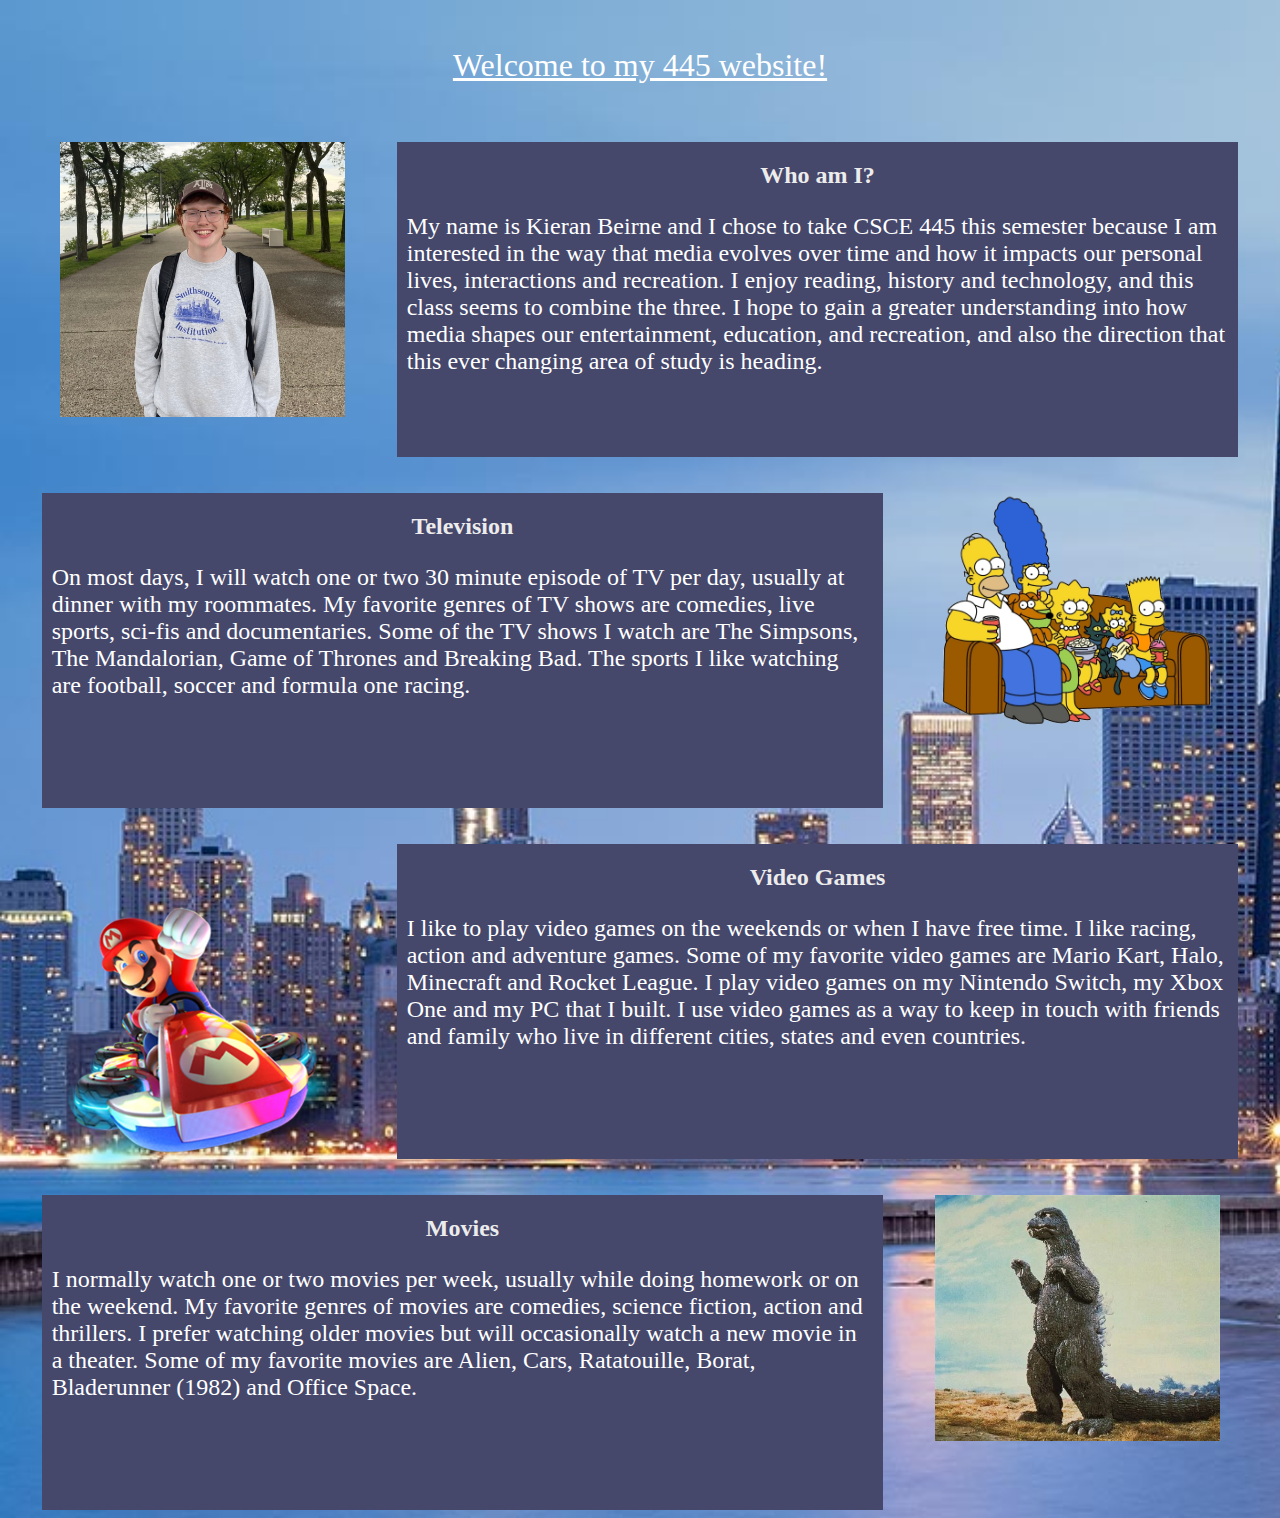
<file: index.html>
<!DOCTYPE HTML PUBLIC "-//W3C//DTD HTML 4.01 Transitional//EN">
<html>
<head>
    <title>About me</title>
    <link rel="stylesheet" type="text/css" href="style.css" id="css"></link>
    <script src="./functions.js"></script>
</head>

<body>
    
    <br>
    <h1 style="text-align:center; color:rgb(255, 255, 255);"> <u>Welcome to my 445 website!</u></h1>
    <main id="boxes">
        
        <br>
        <br>
        <div id="column1" class="div1">
          <img src="img/IMG_3616.jpg" class="center_medium">
        </div>
        <div id="column2" class="div1">
          <h2>Who am I?</h2> 
          <p style="color:white;font-size: x-large;"> My name is Kieran Beirne and I chose to take CSCE 445 this semester because I am interested in the way that media evolves over time and how it impacts our personal lives, interactions and recreation. I enjoy reading, history and technology, and this class seems to combine the three. I hope to gain a greater understanding into how media shapes our entertainment, education, and recreation, and also the direction that this ever changing area of study is heading.
        </p>
        </div>
    </main>

    <main id="boxes">
        <br>
        <br>
        <div id="column1" class="div2">
          <img src="img/Simpsons_Couch.webp" class="center_medium">
        </div>
        <div id="column2" class="div2">
          <h2>Television</h2> 
          <p style="color:white;font-size: x-large;"> On most days, I will watch one or two 30 minute episode of TV per day, usually at dinner with my roommates. My favorite genres of TV shows are comedies, live sports, sci-fis and documentaries. Some of the TV shows I watch are The Simpsons, The Mandalorian, Game of Thrones and Breaking Bad. The sports I like watching are football, soccer and formula one racing.
        </p>
        </div>
    </main>

    <main id="boxes">
        <br>
        <br>
        <div id="column1" class="div1">
          <img src="img/description-image.avif" class="center_large">
        </div>
        <div id="column2" class="div1">
          <h2>Video Games</h2> 
          <p style="color:white;font-size: x-large;"> I like to play video games on the weekends or when I have free time. I like racing, action and adventure games. Some of my favorite video games are Mario Kart, Halo, Minecraft and Rocket League. I play video games on my Nintendo Switch, my Xbox One and my PC that I built. I use video games as a way to keep in touch with friends and family who live in different cities, states and even countries.
        </p>
        </div>
    </main>

    <main id="boxes">
        <br>
        <br>
        <div id="column1" class="div2">
          <img src="img/Showaaa.webp" class="center_medium">
        </div>
        <div id="column2" class="div2">
          <h2>Movies</h2> 
          <p style="color:white;font-size: x-large;"> I normally watch one or two movies per week, usually while doing homework or on the weekend. My favorite genres of movies are comedies, science fiction, action and thrillers. I prefer watching older movies but will occasionally watch a new movie in a theater. Some of my favorite movies are Alien, Cars, Ratatouille, Borat, Bladerunner (1982) and Office Space. 
        </p>
        </div>
    </main>


    </body>
</html>
</file>
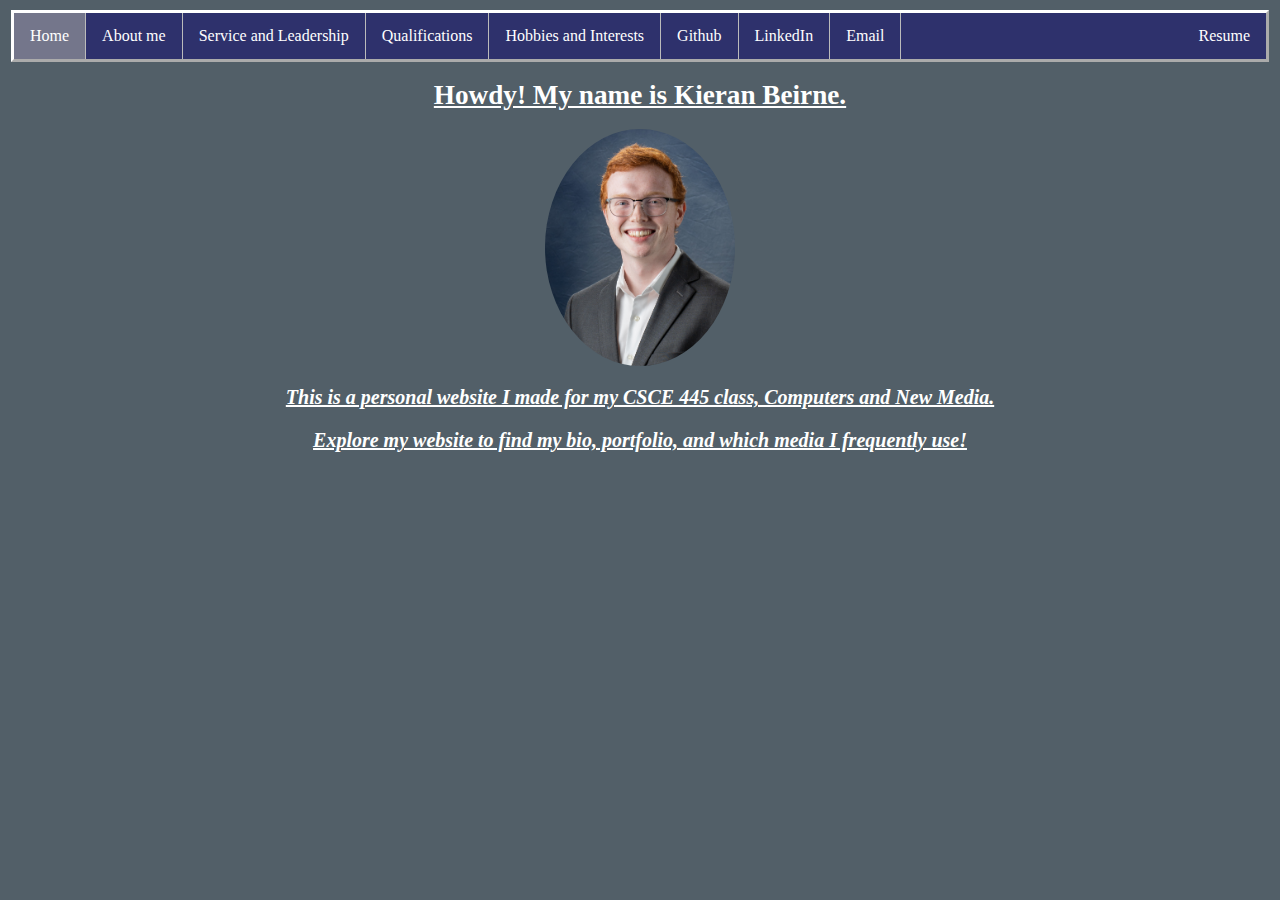
<file: about_me.html>
<!DOCTYPE HTML PUBLIC "-//W3C//DTD HTML 4.01 Transitional//EN">
<html>
<head>
    <title>Kieran Beirne</title>
    <link rel="stylesheet" type="text/css" href="second_style.css" id="css"></link>
    

    <!-- <script src="./functions.js"> -->
    </script>

</head>

<body>
    <ul>
        <li><a class="active" href="index.html">Home</a></li>
        <li><a href="about_me.html">About me</a></li>
        <li><a href="service.html">Service and Leadership</a></li>
        <li><a href="qualifications.html">Qualifications</a></li>
        <li><a href="hobbies.html">Hobbies and Interests</a></li>

        <li><a href="https://github.com/kieranbeirne" target="_blank" rel="noopener noreferrer" >Github</a></li>
        <li><a href="https://www.linkedin.com/in/kieranbeirne/" target="_blank" rel="noopener noreferrer"> LinkedIn </a></li>
        <li><a href="mailto:kieranbeirne01@gmail.com"> Email</a></li>
        
        <li style="float:right"><a href="https://docs.google.com/document/d/1OYb8TuxAzoxafcymTj6mnvA5i0-HamQCUlwLXS31dH4/edit?usp=sharing" target="_blank" rel="noopener noreferrer">Resume</a></li>

        <!-- <button style = "color:white;float:right;background-color: transparent; font-size: 14px;padding: 10px;" type="button" onclick="load_style()">Switch CSS</button> -->
    </ul>

    <h1 class="black_text">Howdy! My name is Kieran Beirne.</h1>
    <div class= "shrink">
        <img src="img/052.jpg" class="center" class ="shrink">
    </div>

    <div class="home_page_intro">
        <p class="white_text">This is a personal website I made for my CSCE 445 class, Computers and New Media.</p>
        <p class="white_text">Explore my website to find my bio, portfolio, and which media I frequently use!</p>

    </div>
    </body>
</html>
</file>
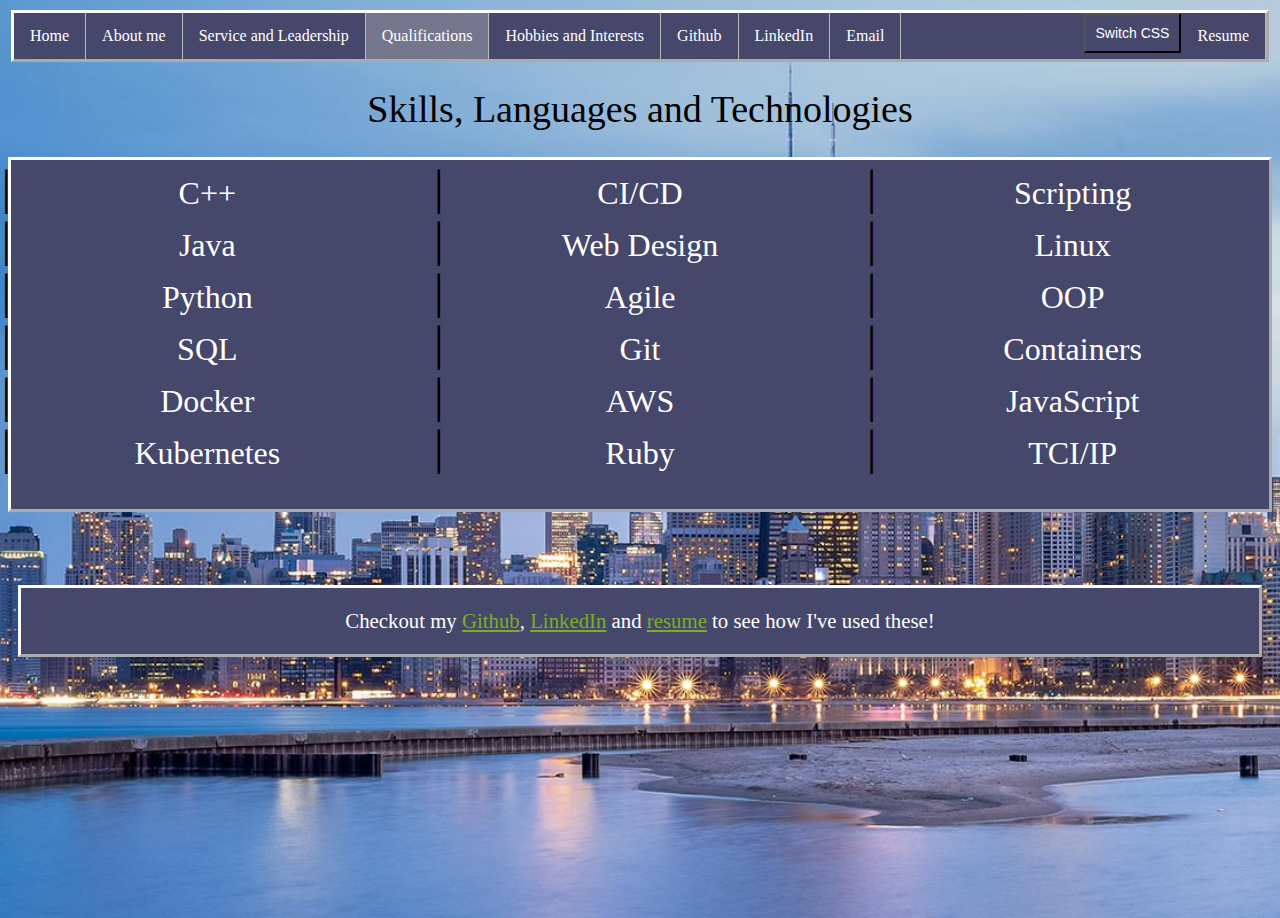
<file: qualifications.html>
<!DOCTYPE HTML PUBLIC "-//W3C//DTD HTML 4.01 Transitional//EN">
<html>
<head>
    <title>Kieran Beirne</title>
    <link rel="stylesheet" type="text/css" href="style.css" id="css"></link>
    <script src="./functions.js"></script>
</head>
<body>
    <!-- Navigation bar -->
    <ul>
        <li><a href="index.html">Home</a></li>
        <li><a href="about_me.html">About me</a></li>
        <li><a href="service.html">Service and Leadership</a></li>
        <li><a class="active" href="qualifications.html">Qualifications</a></li>
        <li><a href="hobbies.html">Hobbies and Interests</a></li>
        <li><a href="https://github.com/kieranbeirne" target="_blank" rel="noopener noreferrer" >Github</a></li>
        <li><a href="https://www.linkedin.com/in/kieranbeirne/" target="_blank" rel="noopener noreferrer"> LinkedIn </a></li>
        <li><a href="mailto:kieranbeirne01@gmail.com"> Email</a></li>
        
        <li style="float:right"><a href="https://docs.google.com/document/d/1OYb8TuxAzoxafcymTj6mnvA5i0-HamQCUlwLXS31dH4/edit?usp=sharing" target="_blank" rel="noopener noreferrer">Resume</a></li>
        <!-- <li style="float:right;background-color: transparent; font-size: 14px;padding: 12px;"><button onclick="toggleTheme()">Switch CSS</button></li> -->
        <button style = "color:white;float:right;background-color: transparent; font-size: 14px;padding: 10px;" type="button" onclick="load_style()">Switch CSS</button>
    </ul>

    <h1 style="font-size: 38;">Skills, Languages and Technologies</h1>

    <script>
        function toggleTheme() {
            // Obtains an array of all <link>
            // elements.
            // Select your element using indexing.
            var theme = document.getElementsByTagName('link')[0];
  
            // Change the value of href attribute 
            // to change the css sheet.
            if (theme.getAttribute('href') == 'style.css') {
                theme.setAttribute('href', 'second_style.css');
            } else {
                theme.setAttribute('href', 'style.css');
            }
        }
    </script>

    <div class="qual_col">
        
        
    <li2 class ="qual_list"> C++ </li>
    <li2 class ="qual_list"> Java </li>
    <li2 class ="qual_list"> Python </li>
    <li2 class ="qual_list"> SQL </li>
    <li2 class ="qual_list"> Docker </li>
    <li2 class ="qual_list"> Kubernetes </li>
    <li2 class ="qual_list"> CI/CD </li>
    <li2 class ="qual_list"> Web Design </li>
    <li2 class ="qual_list"> Agile </li>
    <li2 class ="qual_list"> Git </li>
    <li2 class ="qual_list"> AWS </li>
    <li2 class ="qual_list"> Ruby </li>
    <li2 class ="qual_list"> Scripting </li>
    <li2 class ="qual_list"> Linux </li>
    <li2 class ="qual_list"> OOP </li>
    <li2 class ="qual_list"> Containers </li>
    <li2 class ="qual_list"> JavaScript </li>
    <li2 class ="qual_list"> TCI/IP </li>
    </div>

    <br>
    <div class="home_page_intro">
        <p class="white_text">Checkout my <a style="color: rgb(123, 174, 35)" href="https://github.com/kieranbeirne" target="_blank" rel="noopener noreferrer"> Github</a>, <a style="color: rgb(123, 174, 35)"href="https://www.linkedin.com/in/kieranbeirne/" target="_blank" rel="noopener noreferrer"> LinkedIn</a> and <a style="color: rgb(123, 174, 35)" href="https://docs.google.com/document/d/1OYb8TuxAzoxafcymTj6mnvA5i0-HamQCUlwLXS31dH4/edit?usp=sharing" target="_blank" rel="noopener noreferrer"> resume</a> to see how I've used these!</p>
    </div>
    </body>
</html>
</file>
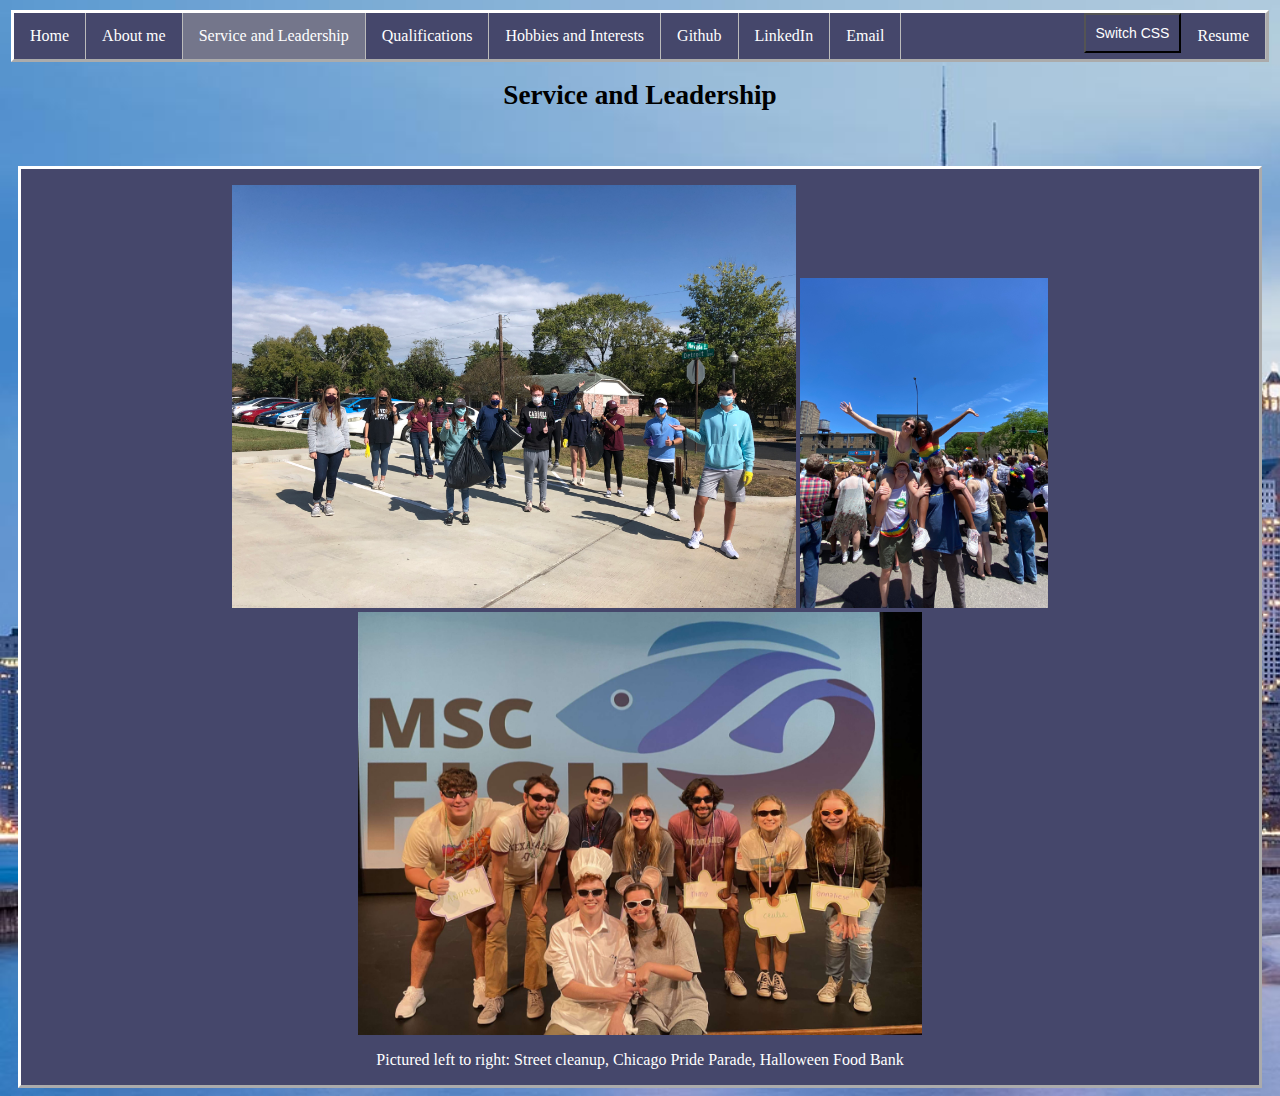
<file: service.html>
<!DOCTYPE HTML PUBLIC "-//W3C//DTD HTML 4.01 Transitional//EN">
<html>
<head>
    <title>Service</title>
    <link rel="stylesheet" type="text/css" href="style.css" id="css"></link>
    <script src="./functions.js"></script>
</head>

<body>
    <!-- Navigation bar -->
    <ul>
        <li><a href="index.html">Home</a></li>
        <li><a href="about_me.html">About me</a></li>
        <li><a class="active" href="service.html">Service and Leadership</a></li>
        <li><a href="qualifications.html">Qualifications</a></li>
        <li><a href="hobbies.html">Hobbies and Interests</a></li>

        <li><a href="https://github.com/kieranbeirne" target="_blank" rel="noopener noreferrer" >Github</a></li>
        <li><a href="https://www.linkedin.com/in/kieranbeirne/" target="_blank" rel="noopener noreferrer"> LinkedIn </a></li>
        <li><a href="mailto:kieranbeirne01@gmail.com"> Email</a></li>
        
        <li style="float:right"><a href="https://docs.google.com/document/d/1OYb8TuxAzoxafcymTj6mnvA5i0-HamQCUlwLXS31dH4/edit?usp=sharing" target="_blank" rel="noopener noreferrer">Resume</a></li>
        <button style = "color:white;float:right;background-color: transparent; font-size: 14px;padding: 10px;" type="button" onclick="load_style()">Switch CSS</button>
    </ul>

    <script>
        function toggleTheme() {
            // Obtains an array of all <link>
            // elements.
            // Select your element using indexing.
            var theme = document.getElementsByTagName('link')[0];
  
            // Change the value of href attribute 
            // to change the css sheet.
            if (theme.getAttribute('href') == 'style.css') {
                theme.setAttribute('href', 'second_style.css');
            } else {
                theme.setAttribute('href', 'style.css');
            }
        }
    </script>


    <h1 class="black_text">Service and Leadership</h1>
    <!--<p class ="black_text">Welcome to my website.</p>-->

    <div class="home_page_intro">
    <p>
        <img src="img/IMG_8529.jpeg" class="center3">
        <img src="img/IMG_1423.jpeg" class="center2">
        <img src="img/IMG_1670.JPG" class="center3">
    </p>
    <p style="color:white;">
        Pictured left to right: Street cleanup, Chicago Pride Parade, Halloween Food Bank
    </p>
    </div>

    </body>
</html>
</file>
<file: style.css>
body {
    background-image: url("img/fringe-chicago-skyline.jpeg");
    background-color: #000000;
    background-repeat: no-repeat;
    background-size: cover;
    min-height: 100%;
}

#boxes {
    content: "";
    display: table;
    clear: both;
  }
.div1 {
    float: left;
    height: 290px;
    width: 23%;
    padding: 0px 10px 25px 10px;
    margin: 0px 0px 0px 39px;
  }
  .div2 {
    float: right;
    height: 290px;
    width: 23%;
    padding: 0px 10px 25px 10px;
    margin: 0px 39px 0px 0px;
  }
  #column1 {
    background-color: transparent;
  }
  #column2 {
    background-color: rgb(69, 71, 107);
    width: 65%;
  }
  h2 {
    color: #edecec;
    text-align: center;
  }


.center {
    display: block;
    margin-left: auto;
    margin-right: auto;
    width: 25%;
}

.center2 {
    align-self: auto;
    width: 20%;
}

.center3 {
    align-self: auto;
    height: 47%;
}


.center_medium {
    display: block;
    margin-left: auto;
    margin-right: auto;
    width: 98%;
}

.center_large {
    display: block;
    margin-left: auto;
    margin-right: auto;
    width: 102%;
}

.left_skew
{
    display: block;
    margin-left: 40px;
    margin-right: auto;
    width: 25%;
}

.home_page_intro {
    border: 3px outset rgb(255, 255, 255);
    background-color: rgb(69, 71, 107);  
    text-align: center;
    margin: 55px 10px 0px 10px;
  }

ul {
    list-style-type: none;
    border: 3px outset rgb(255, 255, 255);
    margin: 10px 3px 0px 3px;
    padding: 0;
    overflow: hidden;
    background-color: rgb(69, 71, 107);
  }
  
  li {
    float: left;
    border-right:1px solid #bbb;
  }
  
  li:last-child {
    border-right: none;
  }
  
  li a {
    display: block;
    color: white;
    text-align: center;
    padding: 14px 16px;
    text-decoration: none;
  }
  
  li a:hover:not(.active) {
    background-color: #111;
  }
  
  .active {
    background-color: #74768b;
  }

h1 {
    color: grey;
}

.black_text {
    color: rgba(0, 0, 0);
    font-weight: 900;
    font-size:170%;
    text-align: center;
}

.white_text {
    color: rgb(255, 255, 255);
    font-weight: 300;
    font-size:130%;
    text-align: center;
}

.white_text_small {
    color: rgb(255, 255, 255);
    font-weight: 200;
    font-size:115%;
    text-align: center;
}

#red_underline_text {
    color: red;
    text-decoration: underline;
}

h1 {
    color: rgb(0, 0, 0);
    text-align:center;
    font-weight: 200;
    font-size: xx-large;
}

span {
    background-color: rgb(144, 146, 185);
  }


  .qual_col {
    column-count: 3;
    column-gap: 40px;
    background-color: rgb(69, 71, 107);
    border: 3px outset rgb(255, 255, 255);
  }

  .qual_list
  {
    color: rgb(255, 255, 255);
    text-align:center;
    background-color:rgb(69, 71, 107);  ;
    font-weight: 200;
    font-size: xx-large;
  }
 h3{
    column-span: 0;
    text-align:center;
 }

 li2{
    display: list-item;
    border-right:0px solid #bbb;
 }

 li2::marker {
    content: '|';
    color: black;
    font-size: 1.5em;
  }

  .button {
    background-color: rgb(69, 71, 107);
    color: white;
    font-size: 14px;
    padding: 12px;
  }
</file>
<file: second_style.css>
body {
    background-image: url("img/room-swatch-goblin-ppg1040-7-paintzen-300x300.webp");
    background-color: #ffffff;
    background-repeat: repeat;
    background-size: 35%;
    min-height: 10%;
    max-height: 100%;
}

#boxes {
  content: "";
  display: table;
  clear: both;
}
.div1 {
  float: left;
  height: 290px;
  width: 23%;
  padding: 0px 10px 25px 10px;
  margin: 0px 0px 0px 39px;
}
.div2 {
  float: right;
  height: 290px;
  width: 23%;
  padding: 0px 10px 25px 10px;
  margin: 0px 39px 0px 0px;
}
#column1 {
  background-color: transparent;
}
#column2 {
  background-color: rgb(25, 53, 26);
  width: 65%;
}
h2 {
  color: #edecec;
  text-align: center;
}


.center {
    display: block;
    margin-left: auto;
    margin-right: auto;
    width: 15%;
    border: #16601a;
    border-radius: 50%;
    animation: reverse;
}

.center2 {
    align-self: block;
    width: 20%;
    border: #16601a;
    border-width: 12px;
    border-radius: 50%;
}

.center3 {
    align-self: block;
    height: 87%;
    border: #16601a;
    border-width: 12px;
    border-radius: 50%;
}


.center_medium {
    display: inline;
    margin-left:10%;
    margin-right: auto;
    width: 98%;
    border: #16601a;
    border-width: 10px;
    border-radius: 50%;
}

.center_large {
    display:inline;
    margin-left: auto;
    margin-right: auto;
    width: 102%;
    border-radius: 50%;
}

.left_skew
{
    display: inline;
    margin-left: 40px;
    margin-right: auto;
    width: 25%;
}

.home_page_intro {
    background-color: transparent;  
    font-weight: bolder;
    color: #16601a;
    text-align: center;
    margin: 5px 10px 50px 10px;
  }

  ul {
    list-style-type: none;
    border: 3px outset rgb(255, 255, 255);
    margin: 10px 3px 0px 3px;
    padding: 0;
    overflow: hidden;
    background-color: rgb(46, 49, 108);
  }
  
  li {
    float: left;
    border-right:1px solid #bbb;
  }
  
  li:last-child {
    border-right: none;
  }
  
  li a {
    display: block;
    color: white;
    text-align: center;
    padding: 14px 16px;
    text-decoration: none;
  }
  
  li a:hover:not(.active) {
    background-color: #111;
  }
  
  .active {
    background-color: #74768b;
  }

h1 {
    color: rgb(235, 232, 232);
}

.black_text {
    color: rgb(255, 255, 255);
    background-blend-mode: difference;
    font-weight: 900;
    font-size:170%;
    text-align: center;
    text-decoration: underline;
}

.white_text {
    color: rgb(255, 255, 255);
    font-style: oblique;
    font-size:125%;
    text-align: center;
    text-decoration:underline;
}

.white_text_small {
    color: rgb(255, 255, 255);
    font-weight: 200;
    font-size:115%;
    text-align: center;
    text-decoration: double;
}

h2 {
    color: rgb(245, 236, 236);
    text-align:center;
    font-weight: 200;
    font-size: xx-large;
}

span {
    background-color: rgb(32, 61, 21);
  }


  .qual_col {
    column-count: 2;
    content: '💻';
    column-gap: 40px;
    background-color: rgb(27, 78, 33);
    border: 3px outset rgb(0, 0, 0);
  }

  .qual_list
  {
    color: rgb(255, 255, 255);
    text-align:center;
    content: '💻';
    background-color:rgb(27, 78, 33);  ;
    font-weight: 200;
    font-size: xx-large;
  }
 h3{
    column-span: 0;
    content: '💻';
    text-align:center;
 }

 li2{
    display: list-item;
    border-right:0px solid rgb(27, 78, 33);
 }

 li2::marker {
    content: '💻';
    color: rgb(255, 254, 254);
    font-size: 1.5em;
  }

  .button {
    background-color: transparent; /* Green */
    color: white;
    font-size: 14px;
    padding: 12px;
  }
    
  img:hover{
  transform: scaleX(-1);
  }

  .shrink img {
    transition: 1s ease;
    }
    
    .shrink img:hover{
    -webkit-transform: scale(0.8);
    -ms-transform: scale(0.8);
    transform: scale(0.8);
    transition: 1s ease;
    }
</file>
